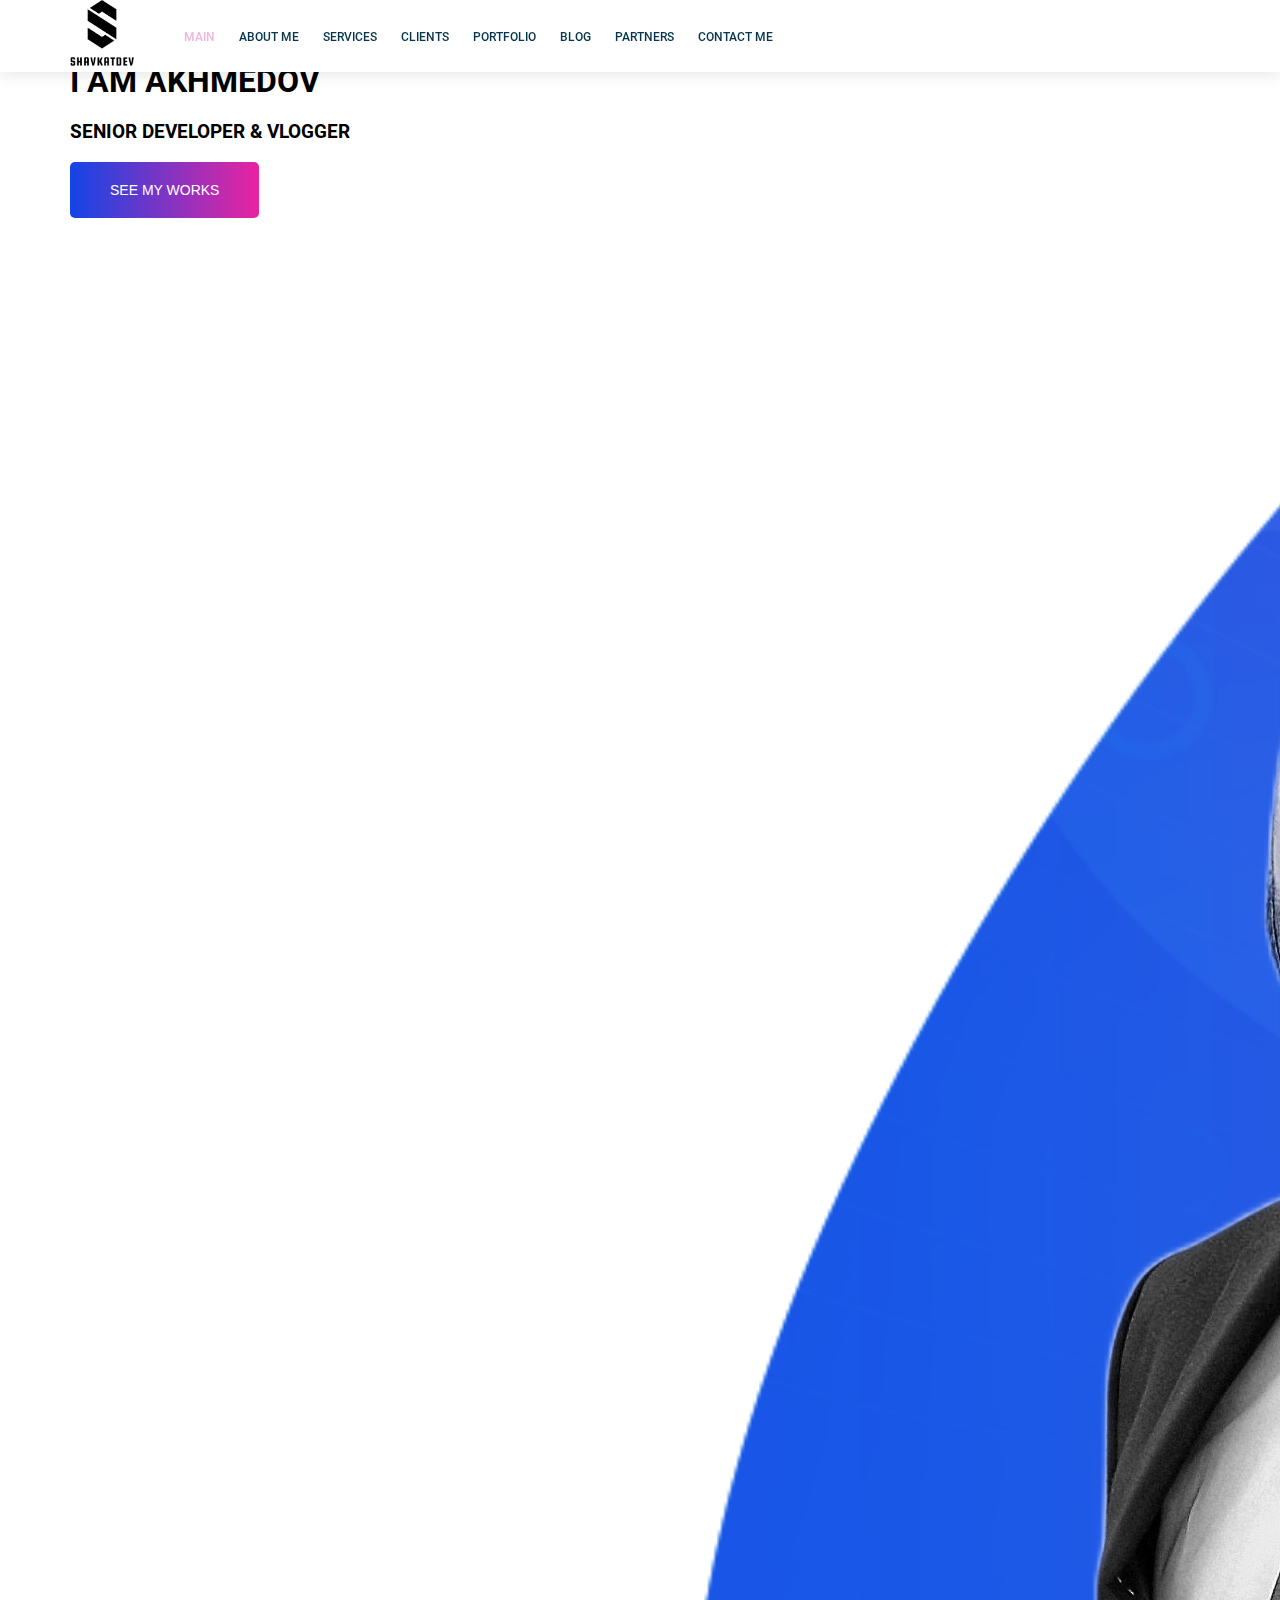
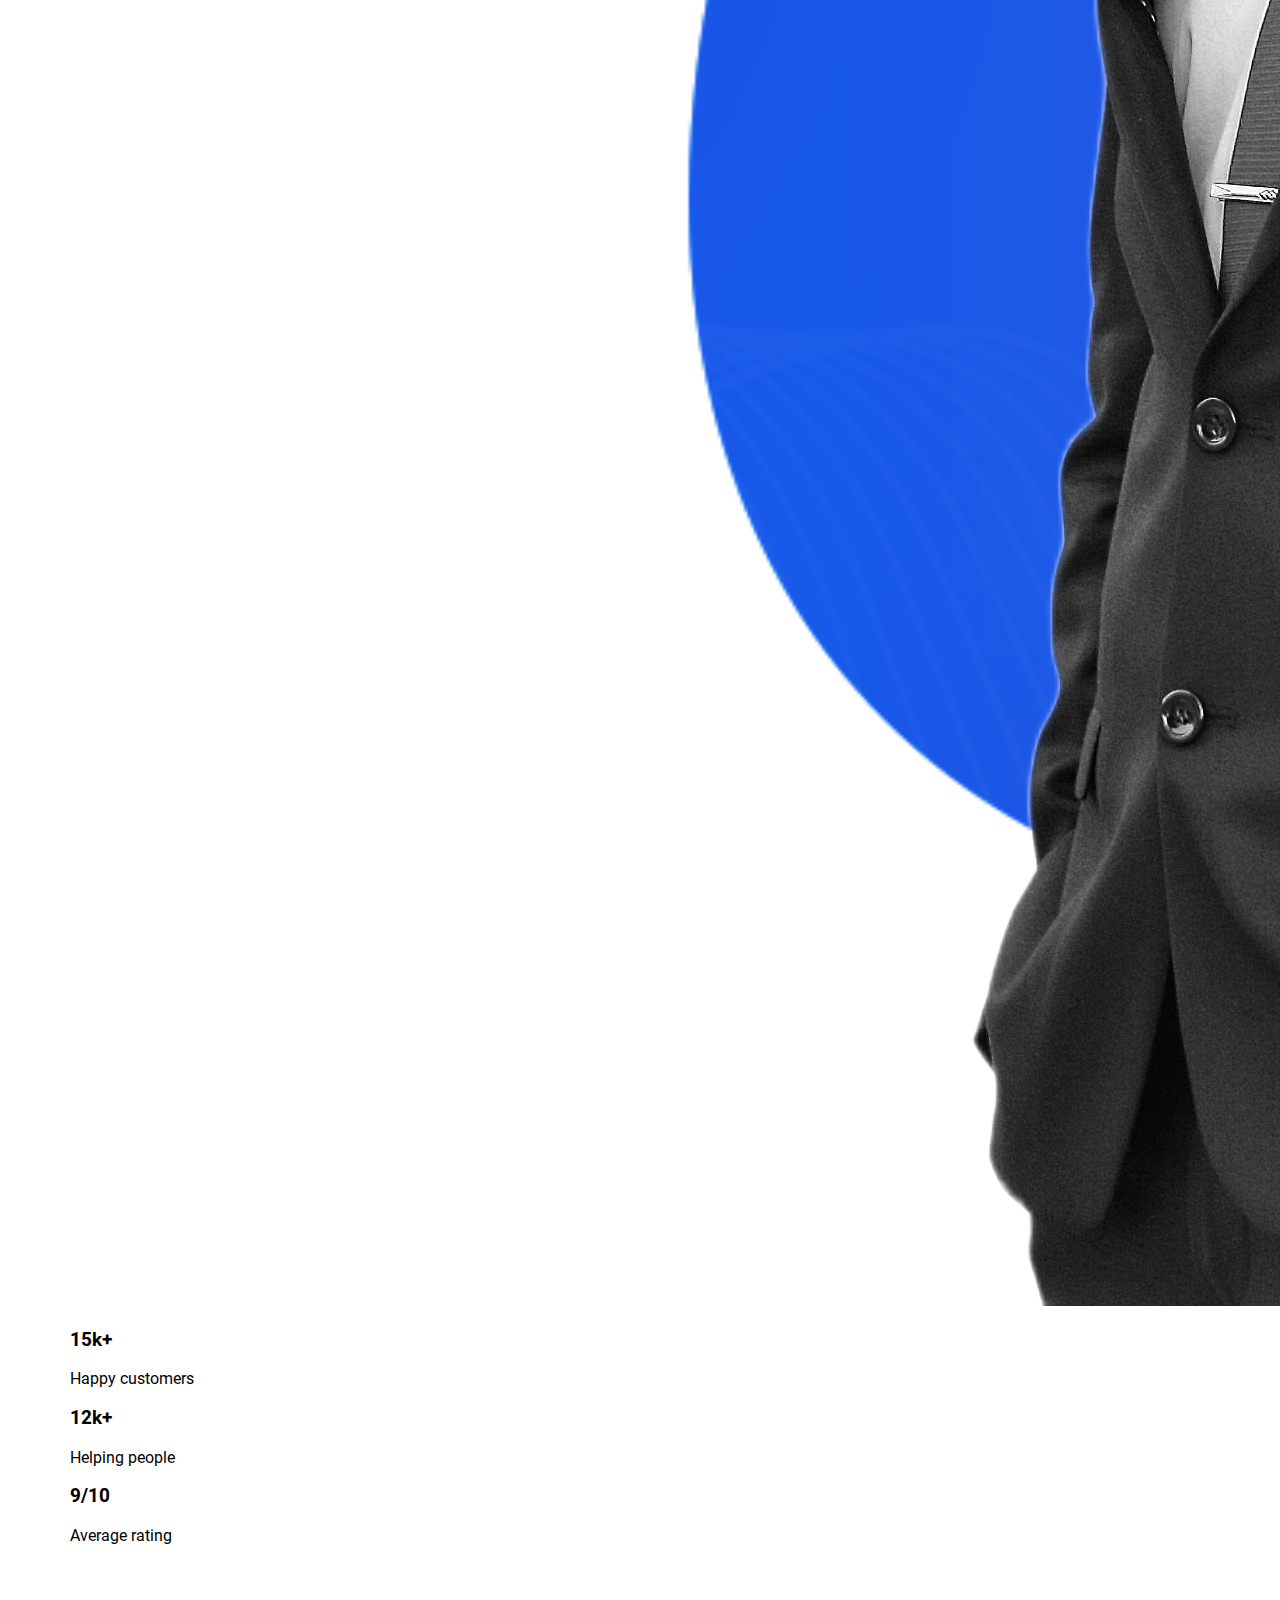
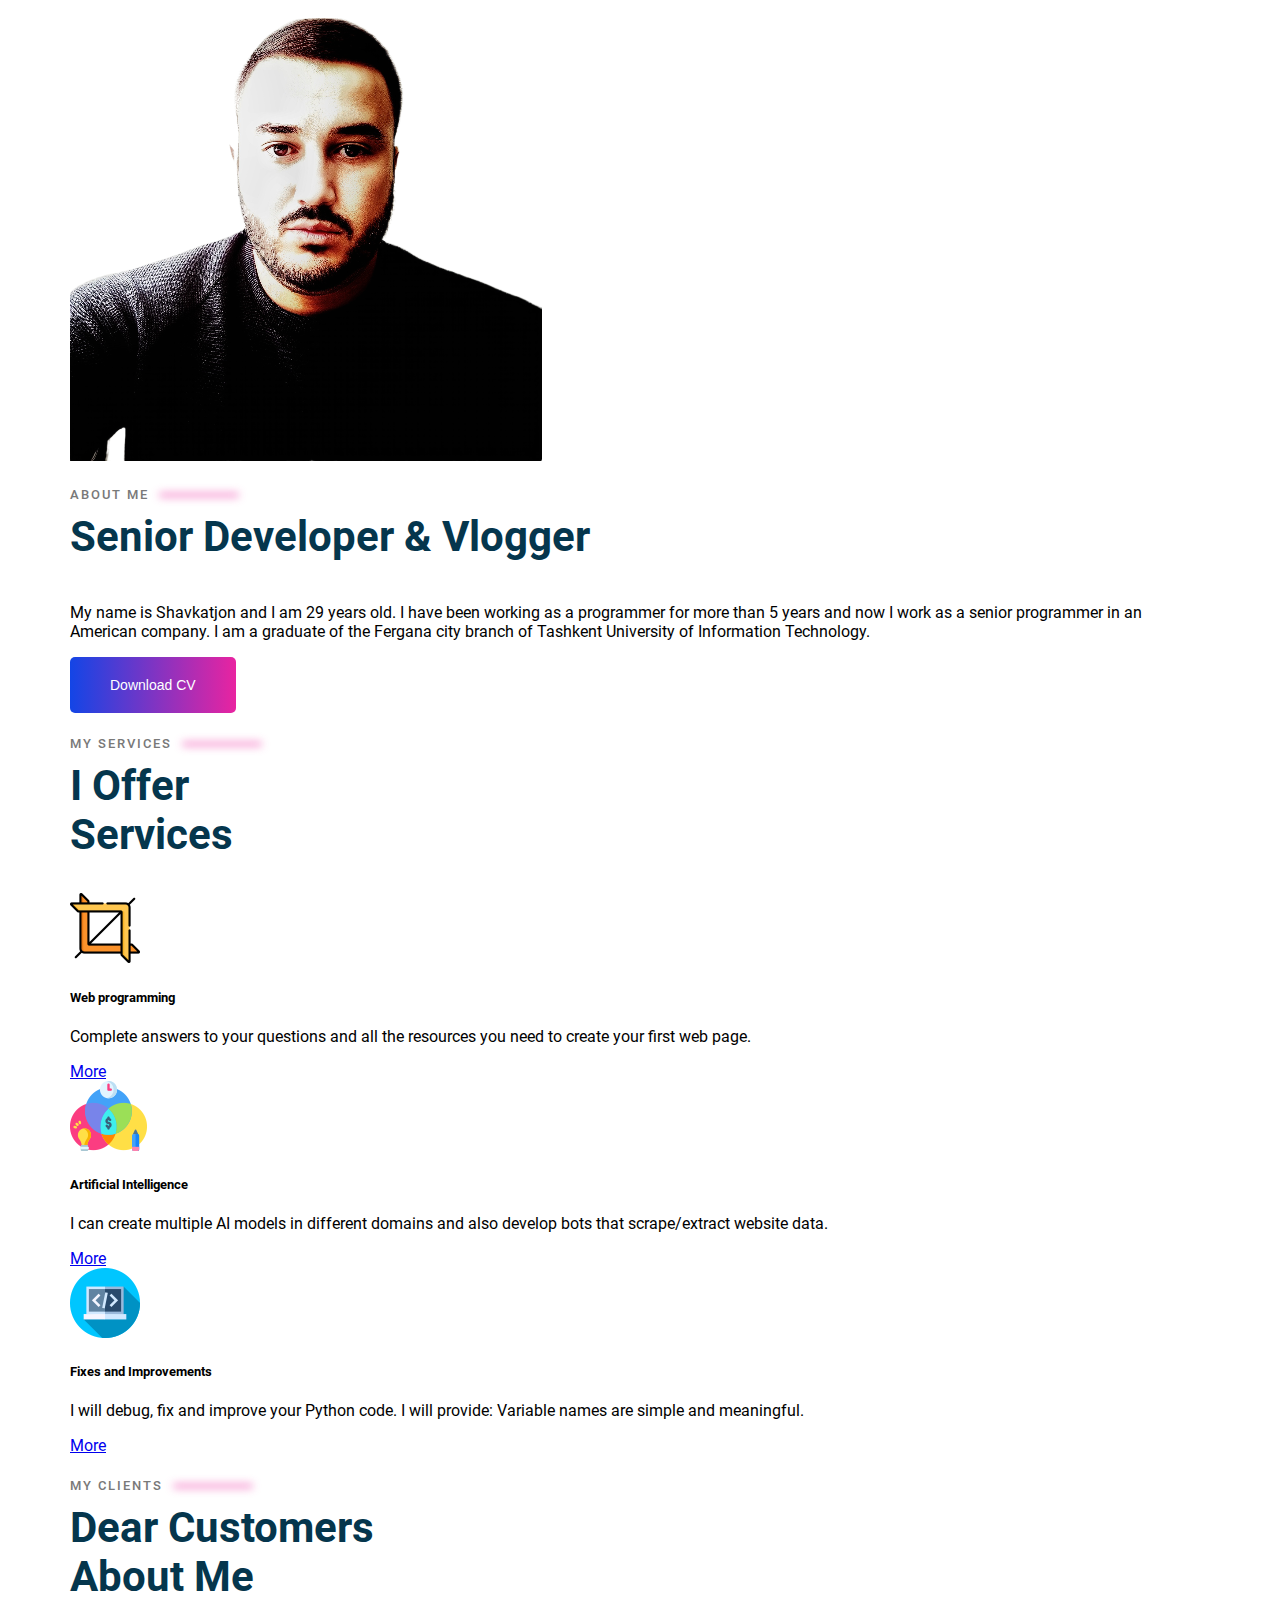
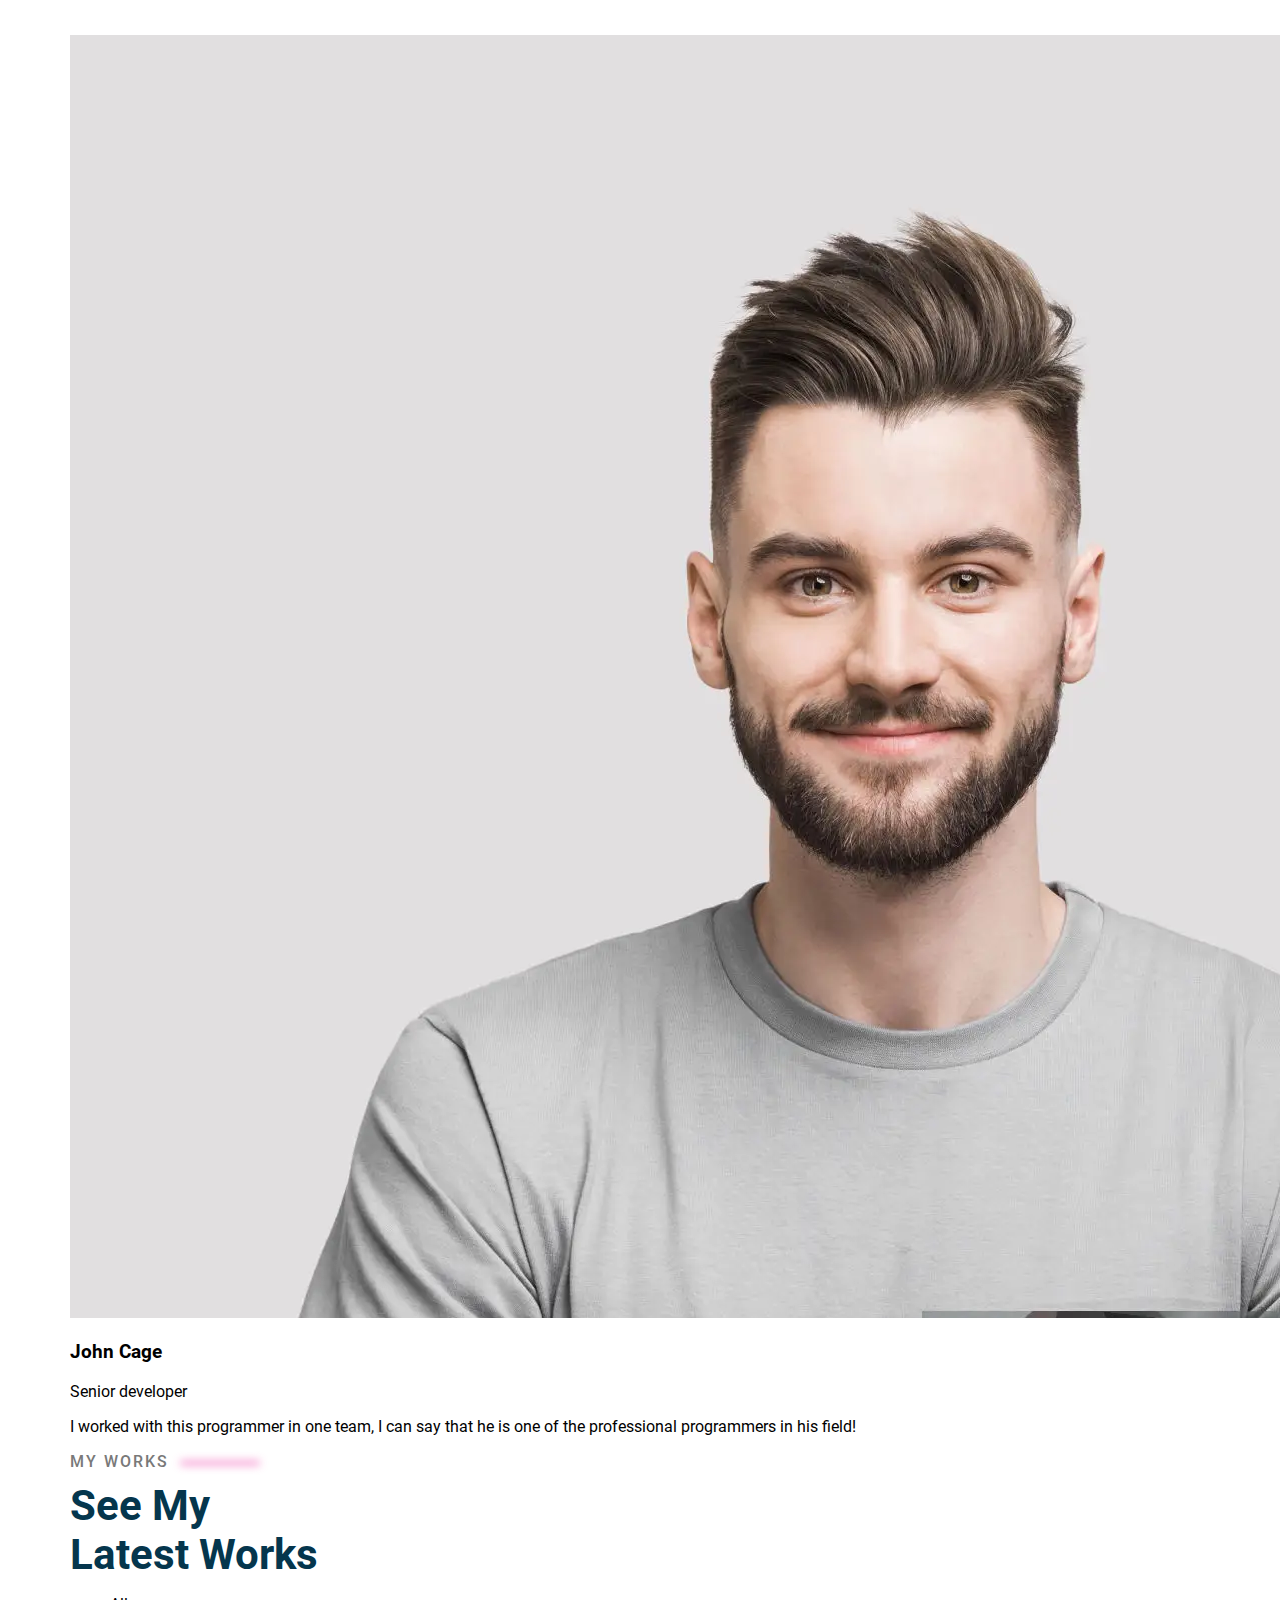
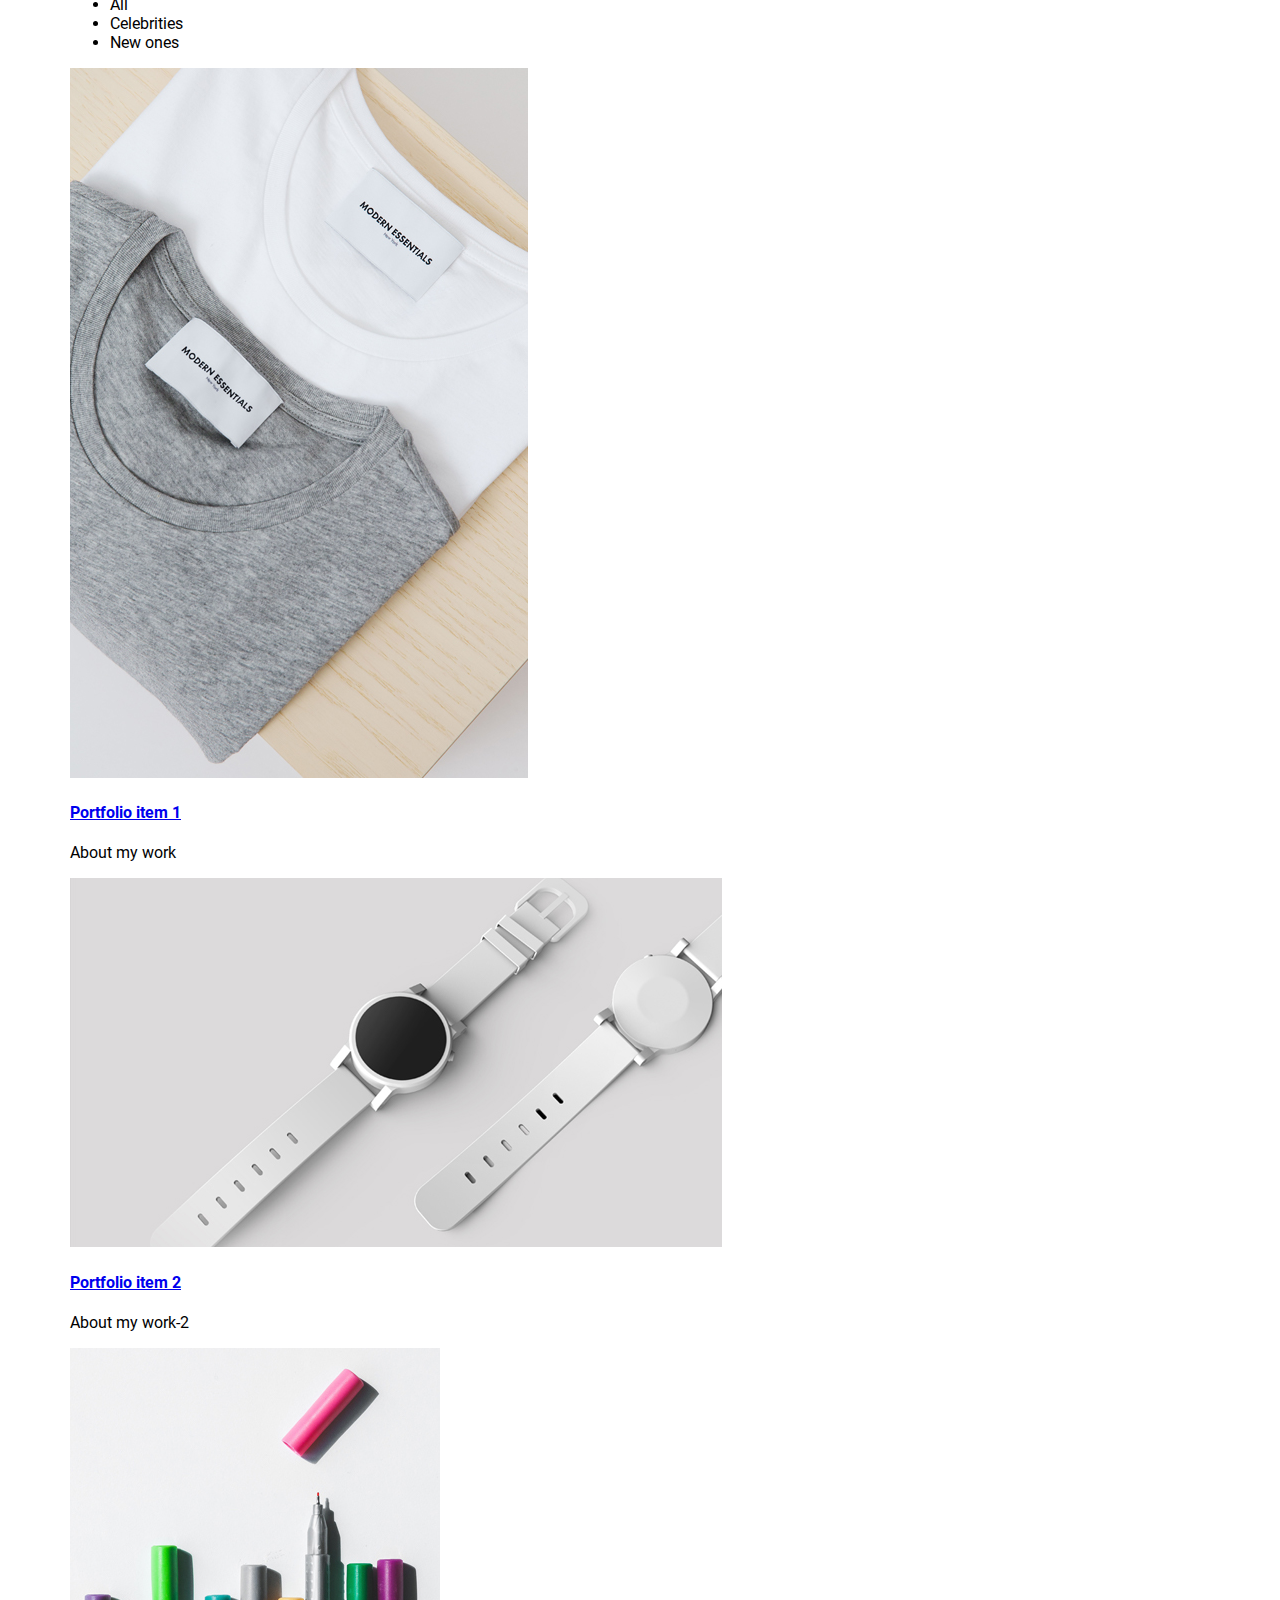
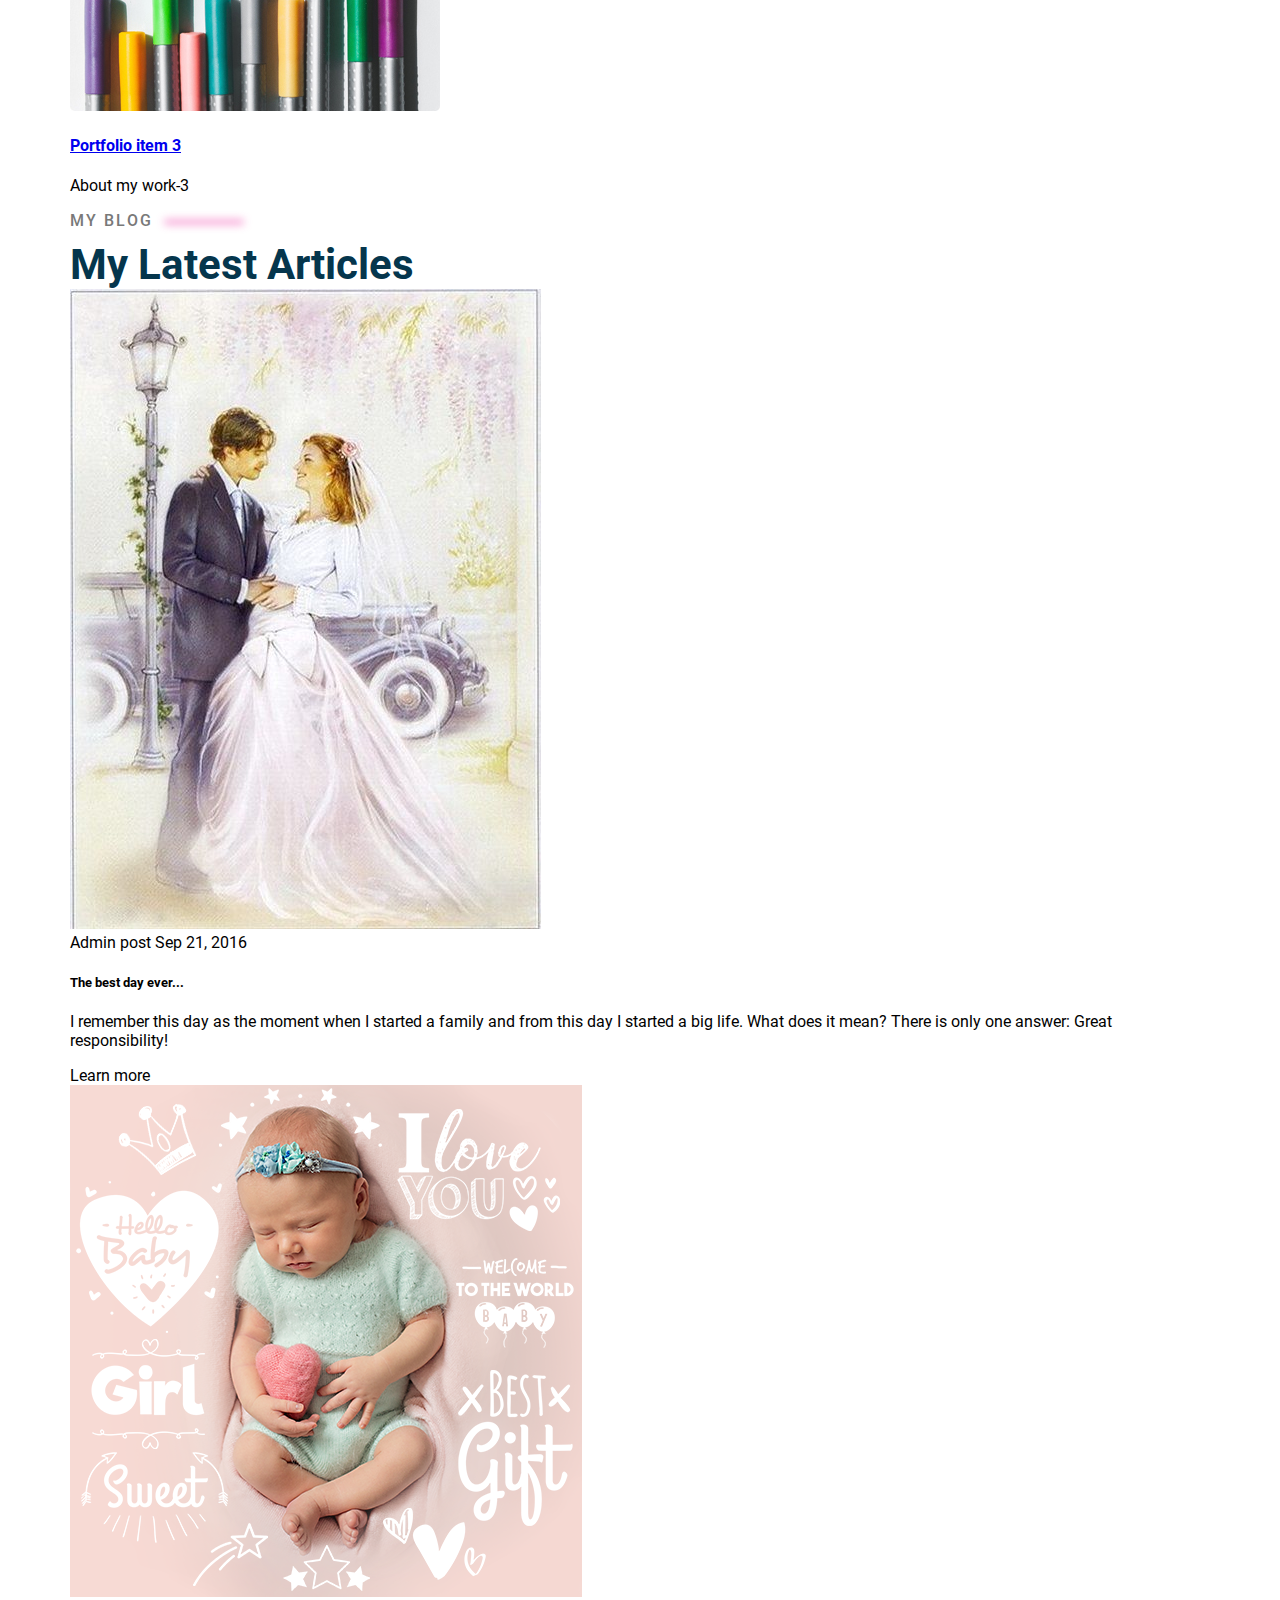
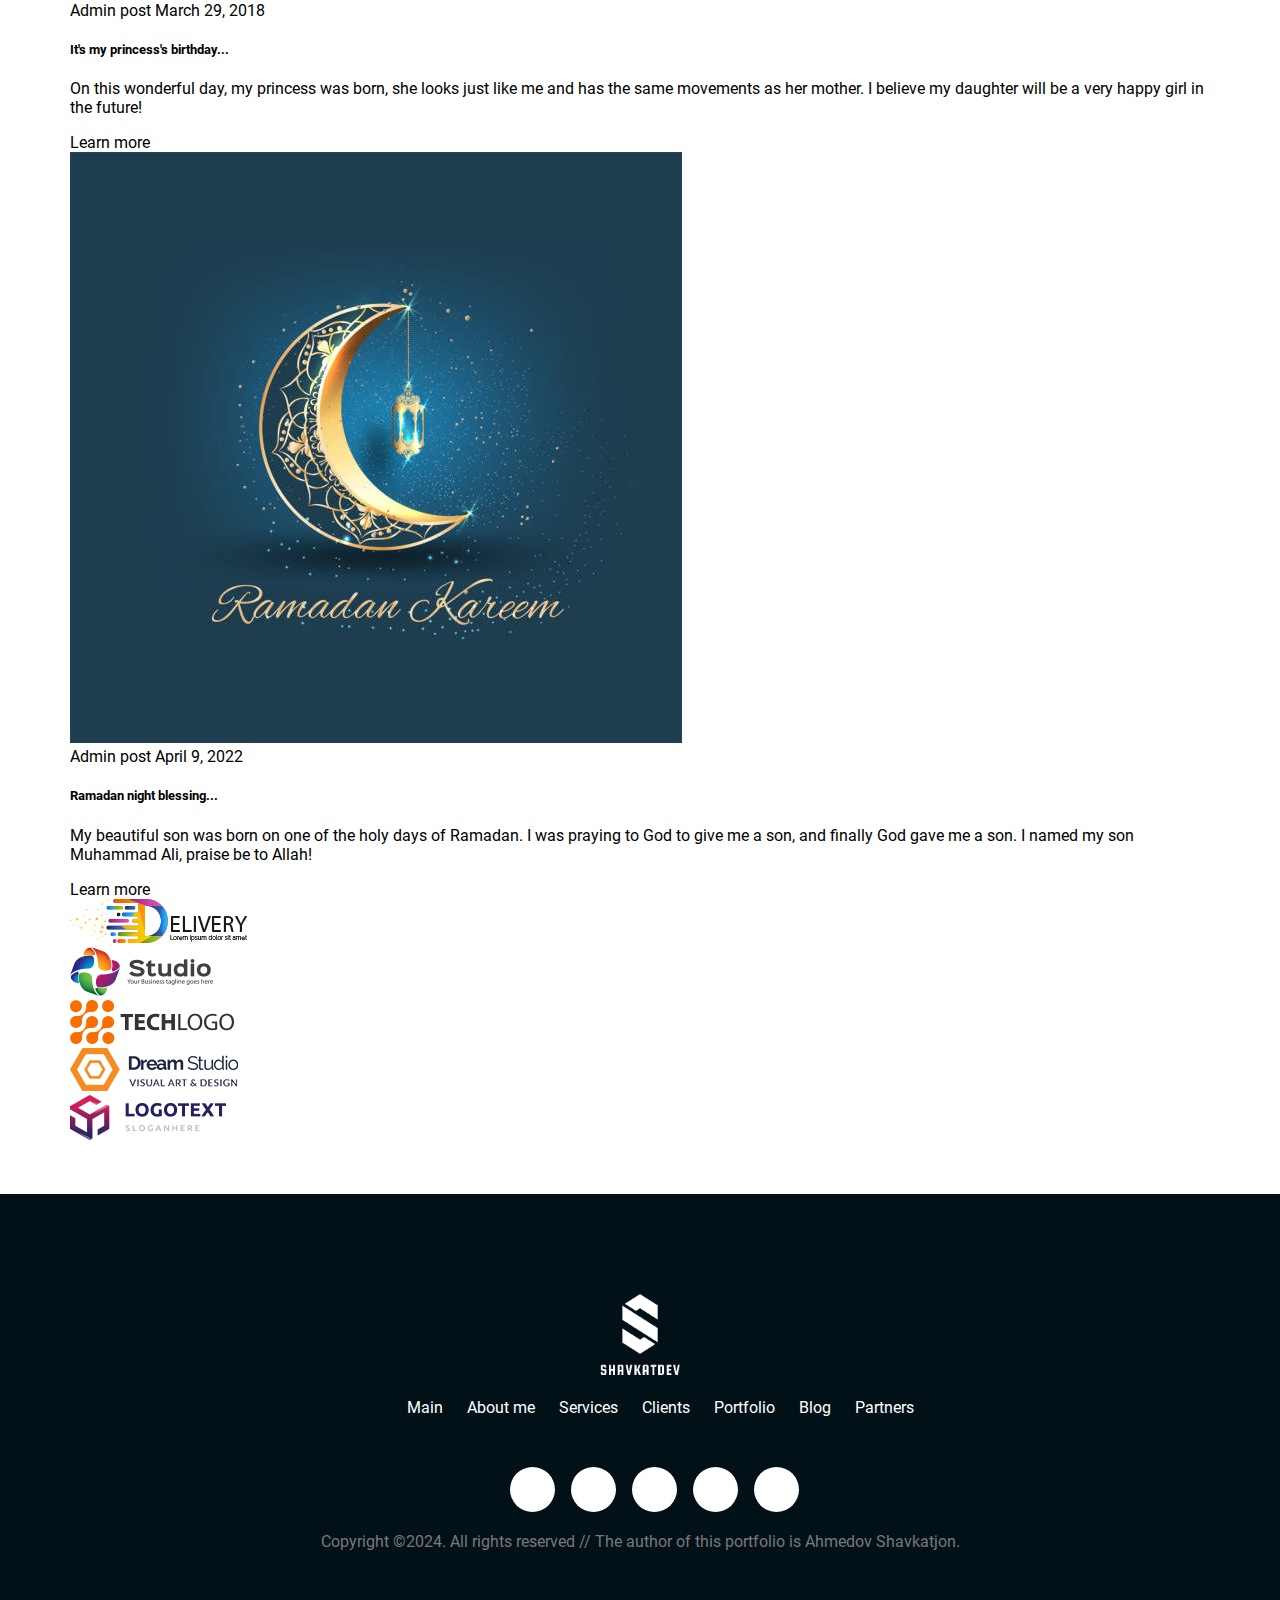
<file: index.html>
<!DOCTYPE html>
<html lang="en">
<head>
    <meta charset="UTF-8">
    <meta name="viewport" content="width=device-width, initial-scale=1.0">
    <title>Portfolio</title>
    <link rel="preconnect" href="https://fonts.googleapis.com">
    <link rel="stylesheet" href="https://cdnjs.cloudflare.com/ajax/libs/font-awesome/6.5.1/css/all.min.css" integrity="sha512-DTOQO9RWCH3ppGqcWaEA1BIZOC6xxalwEsw9c2QQeAIftl+Vegovlnee1c9QX4TctnWMn13TZye+giMm8e2LwA==" crossorigin="anonymous" referrerpolicy="no-referrer" />
    <link rel="stylesheet" href="/css/shared.css">
    <link rel="stylesheet" href="/css/main.css">
</head>
<body>
    <!--Header section-->
    <header class="main-header">
        <div class="container">
            <div class="main-header__brand">
                <a href="index.html">
                    <img src="/images/logo.png" alt="Logo">
                </a>
            </div>
            <nav class="main-navigation">
                <ul class="main-navigation__items">
                    <li class="main-navigation__item active">
                        <a href="/index.html">Main</a>
                    </li>
                    <li class="main-navigation__item">
                        <a href="#main-section">About me</a>
                    </li>
                    <li class="main-navigation__item">
                        <a href="#services">Services</a>
                    </li>
                    <li class="main-navigation__item">
                        <a href="#clients">Clients</a>
                    </li>
                    <li class="main-navigation__item">
                        <a href="#portfolio">Portfolio</a>
                    </li>
                    <li class="main-navigation__item">
                        <a href="#blog">Blog</a>
                    </li>
                    <li class="main-navigation__item">
                        <a href="#partners">Partners</a>
                    </li>
                    <li class="main-navigation__item">
                        <a href="/contact.html">Contact Me</a>
                    </li>
                </ul>
            </nav>
        </div>
    </header>
    <!--/Header section-->
    <!--Main section-->
    <div class="main-banner">
        <div class="container">
            <section id="main-section" class="main-section">
                <div class="main-section__info">
                    <h4 class="main-section__welcome to-uppercase">Hello everyone, friends!</h4>
                    <h1 class="main-section__introduction to-uppercase">I am Akhmedov</h1>
                    <h3 class="main-section__position to-uppercase">Senior developer & Vlogger</h3>
                    <div class="main-section__social-networks">
                        <a href="https://t.me/Ahmedov885">
                            <i class="fa-brands fa-telegram"></i>
                        </a>
                        <a href="https://www.instagram.com/shavkat885/">
                            <i class="fa-brands fa-instagram"></i>
                        </a>
                        <a href="https://www.linkedin.com/in/shavkatjon-ahmedov-79782a2bb/">
                            <i class="fa-brands fa-linkedin"></i>
                        </a>
                        <a href="https://discord.com/channels/@me">
                            <i class="fa-brands fa-discord"></i>
                        </a>
                        <a href="https://mail.google.com/mail/u/1/#inbox">
                            <i class="fa-solid fa-envelope"></i>
                        </a>
                    </div>
                    <button type="button" class="button main-section__action to-uppercase">
                        See my works
                    </button>
                </div>
                <div class="main-section__image">
                    <img src="/images/me.png" alt="My image">
                </div>
            </section>
            <div class="clearfix"></div>
        </div>
    </div>
    <!--/Main section-->
    <!--Statistics-->
    <div class="container">
        <section id="statistics" class="statistics">
            <div class="statistics__item">
                <h3 class="statistics__number">
                    15k+
                </h3>
                <p class="statistics__title">
                    Happy customers
                </p>
            </div>
            <div class="statistics__item">
                <h3 class="statistics__number">
                    12k+
                </h3>
                <p class="statistics__title">
                    Helping people
                </p>
            </div><div class="statistics__item">
                <h3 class="statistics__number">
                    9/10
                </h3>
                <p class="statistics__title">
                    Average rating
                </p>
            </div>
        </section>
    </div>
    <!--/Statistics-->
    <!--About me section-->
    <div class="container">
        <section id="about-me" class="about-me">
            <div class="about-me__image">
                <img src="/images/me5.png" alt="about me image">
            </div>
            <div class="about-me__info">
                <h5 class="section-subtitle">
                    About me
                    <span class="blur-line"></span>
                </h5>
                <h3 class="section-title">
                    Senior developer & Vlogger
                </h3>
                <p class="about-me__description">My name is Shavkatjon and I am 29 years old. I have been working as a programmer for more than 5 years and now I work as a senior programmer in an American company. I am a graduate of the Fergana city branch of Tashkent University of Information Technology.</p>
                <button type="button" class="button to-upporcase about-me__action">
                    Download CV
                </button>
            </div>
        </section>
    </div>
    <div class="clearfix"></div>
    <!--/About me section-->
    <!--Services section-->
    <div class="container">
        <section id="services" class="services">
            <h5 class="section-subtitle">
                My services
                <span class="blur-line"></span>
            </h5>
            <h2 class="section-title">
                I offer <br>
                services
            </h2>
            <div class="services__cards">
                <div class="service-card">
                    <img class="service-card__icon" src="/images/service-1.png" alt="Service 1">
                    <h5 class="service-card__title">Web programming</h5>
                    <p class="service-card__description">
                        Complete answers to your questions and all the resources you need to create your first web page.
                    </p>
                    <a href="#" class="service-card__link">
                        More
                    </a>
                </div>
                <div class="service-card">
                    <img class="service-card__icon" src="/images/service-2.png" alt="Service 1">
                    <h5 class="service-card__title">Artificial Intelligence</h5>
                    <p class="service-card__description">
                        I can create multiple AI models in different domains and also develop bots that scrape/extract website data.
                    </p>
                    <a href="#" class="service-card__link">
                        More
                    </a>
                </div>
                <div class="service-card">
                    <img class="service-card__icon" src="/images/service-3.png" alt="Service 1">
                    <h5 class="service-card__title">Fixes and Improvements</h5>
                    <p class="service-card__description">
                        I will debug, fix and improve your Python code. I will provide: Variable names are simple and meaningful.
                    </p>
                    <a href="#" class="service-card__link">
                        More
                    </a>
                </div>
            </div>
        </section>
    </div>
    <!--/Services section-->
    <!--Client section-->
    <div class="container">
        <section id="clients" class="clients">
            <h5 class="section-subtitle">
                My clients
                <span class="blur-line"></span>
            </h5>
            <h2 class="section-title">
                Dear customers<br>
                about me
            </h2>
            <div class="client-items">
                <div class="client-item">
                    <div class="client-item__image">
                        <img src="/images/client.png" alt="Client image">
                    </div>
                    <div class="client-item__info">
                        <h3 class="client-item__name">
                            John Cage
                        </h3>
                        <p class="client-item__position">
                            Senior developer
                        </p>
                        <p class="client-item__review">
                            I worked with this programmer in one team, I can say that he is one of the professional programmers in his field!
                        </p>
                        <div class="client-item__rate">
                            <i class="fa-solid fa-star"></i>
                            <i class="fa-solid fa-star"></i>
                            <i class="fa-solid fa-star"></i>
                            <i class="fa-solid fa-star"></i>
                            <i class="fa-solid fa-star"></i>
                        </div>
                    </div>
                </div>
            </div>
        </section>
    <div class="clearfix"></div>
    </div>
    <!--/Client section-->
    <!--Portfolio section-->
    <div class="container">
        <section id="portfolio" class="portfolio">
            <div class="section-subtitle">
                My works
                <span class="blur-line"></span>
            </div>
            <div class="section-title">
                See my <br>
                latest works
            </div>
            <ul class="portfolio-filters">
                <li class="active">
                    All
                </li>
                <li>
                    Celebrities
                </li>
                <li>
                    New ones
                </li>
            </ul>
            <div class="portfolio-items">
                <div class="portfolio-item portfolio-item-1">
                    <img src="/images/portfolio-1.jpg" alt="Portfolio image" class="portfolio-item__image">
                    <div class="portfolio-item__overlay"></div>
                    <div class="portfolio-item__info">
                        <h4>
                            <a href="#">Portfolio item 1</a>
                        </h4>
                        <p>
                            About my work
                        </p>
                    </div>
                </div>
                <div class="portfolio-item portfolio-item-2">
                    <img src="/images/portfolio-2.jpg" alt="Portfolio image 2" class="portfolio-item__image">
                    <div class="portfolio-item__overlay"></div>
                    <div class="portfolio-item__info">
                        <h4>
                            <a href="#">Portfolio item 2</a>
                        </h4>
                        <p>
                            About my work-2
                        </p>
                    </div>
                </div>
                <div class="portfolio-item portfolio-item-3">
                    <img src="/images/portfolio-3.jpg" alt="Portfolio image 3" class="portfolio-item__image">
                    <div class="portfolio-item__overlay"></div>
                    <div class="portfolio-item__info">
                        <h4>
                            <a href="#">Portfolio item 3</a>
                        </h4>
                        <p>
                            About my work-3
                        </p>
                    </div>
                </div>
            </div>
        </section>
    </div>
    <!--/Portfolio section-->
    <!--Blog section-->
    <div class="container">
        <section id="blog" class="blog">
            <div class="section-subtitle">
                My blog
                <span class="blur-line"></span>
            </div>
            <div class="section-title">
                My latest articles
            </div>
            <div class="blog-items">
                <div class="blog-item">
                    <div class="blog-item__image">
                        <img src="/images/day.jpg" alt="blog image 1" class="blog-image-1">
                    </div>
                    <div class="blog-item__info">
                        <div class="blog-item__main-info">
                            <span class="blog-item__author">
                                <i class="fa fa-user"></i>
                                Admin post
                            </span>
                            <span class="blog-item__date">
                                <i class="fa fa-calendar"></i>
                                Sep 21, 2016
                            </span>
                        </div>
                        <h5 class="blog-item__title">
                            The best day ever...
                        </h5>
                        <p class="blog-item__description">
                            I remember this day as the moment when I started a family and from this day I started a big life. What does it mean? There is only one answer: Great responsibility!
                        </p>
                        <a class="blog-item__learn-more">
                            Learn more
                        </a>
                    </div>
                </div>
                <div class="blog-item">
                    <div class="blog-item__image">
                        <img src="/images/unnamed.png" alt="blog image 1" class="blog-image-2">
                    </div>
                    <div class="blog-item__info">
                        <div class="blog-item__main-info">
                            <span class="blog-item__author">
                                <i class="fa fa-user"></i>
                                Admin post
                            </span>
                            <span class="blog-item__date">
                                <i class="fa fa-calendar"></i>
                                March 29, 2018
                            </span>
                        </div>
                        <h5 class="blog-item__title">
                            It's my princess's birthday...
                        </h5>
                        <p class="blog-item__description">
                            On this wonderful day, my princess was born, she looks just like me and has the same movements as her mother. I believe my daughter will be a very happy girl in the future!
                        </p>
                        <a class="blog-item__learn-more">
                            Learn more
                        </a>
                    </div>
                </div>
                <div class="blog-item">
                    <div class="blog-item__image blog3__image">
                        <img src="/images/ramadan.jpg" alt="blog image 1">
                    </div>
                    <div class="blog-item__info">
                        <div class="blog-item__main-info">
                            <span class="blog-item__author">
                                <i class="fa fa-user"></i>
                                Admin post
                            </span>
                            <span class="blog-item__date">
                                <i class="fa fa-calendar"></i>
                                April 9, 2022
                            </span>
                        </div>
                        <h5 class="blog-item__title">
                            Ramadan night blessing...
                        </h5>
                        <p class="blog-item__description">
                            My beautiful son was born on one of the holy days of Ramadan. I was praying to God to give me a son, and finally God gave me a son. I named my son Muhammad Ali, praise be to Allah!
                        </p>
                        <a class="blog-item__learn-more">
                            Learn more
                        </a>
                    </div>
                </div>
            </div>
        </section>
    </div>
    <!--/Blog section-->
    <!--Partners section-->
    <div class="container">
        <section id="partners" class="partners">
            <div class="partner">
                <img src="/images/partner-1.png" alt="partner-1">
            </div>
            <div class="partner">
                <img src="/images/partner-2.png" alt="partner-2">
            </div>
            <div class="partner">
                <img src="/images/partner-3.png" alt="partner-3">
            </div>
            <div class="partner">
                <img src="/images/partner-4.png" alt="partner-4">
            </div>
            <div class="partner">
                <img src="/images/partner-5.png" alt="partner-5">
            </div>
        </section>
    </div>
    <!--/Partners section-->
    <!--Footer section-->
    <footer class="footer">
        <div class="container">
            <div class="footer__brand">
                <img src="/images/logo white.png" alt="logo">
            </div>
            <nav class="footer__navigation">
                <ul class="footer__navigation-items">
                    <li class="footer__navigation-item">
                        <a href="#">Main</a>
                    </li>
                    <li class="footer__navigation-item">
                        <a href="#">About me</a>
                    </li>
                    <li class="footer__navigation-item">
                        <a href="#">Services</a>
                    </li>
                    <li class="footer__navigation-item">
                        <a href="#">Clients</a>
                    </li>
                    <li class="footer__navigation-item">
                        <a href="#">Portfolio</a>
                    </li>
                    <li class="footer__navigation-item">
                        <a href="#">Blog</a>
                    </li>
                    <li class="footer__navigation-item">
                        <a href="#">Partners</a>
                    </li>
                </ul>
            </nav>
            <ul class="footer__socials">
                <li class="footer__social">
                    <a href="#">
                        <i class="fab fa-telegram"></i>
                    </a>
                </li>
                <li class="footer__social">
                    <a href="#">
                        <i class="fab fa-instagram"></i>
                    </a>
                </li>
                <li class="footer__social">
                    <a href="#">
                        <i class="fa-brands fa-linkedin"></i>
                    </a>
                </li>
                <li class="footer__social">
                    <a href="#">
                        <i class="fa-brands fa-discord"></i>
                    </a>
                </li>
                <li class="footer__social">
                    <a href="#">
                        <i class="fa-solid fa-envelope"></i>
                    </a>
                </li>
            </ul>
            <p class="footer__text">
                Copyright ©2024. All rights reserved // The author of this portfolio is Ahmedov Shavkatjon.
            </p>
        </div>
    </footer>
    <!--/Footer section-->
</body>
</html>
</file>
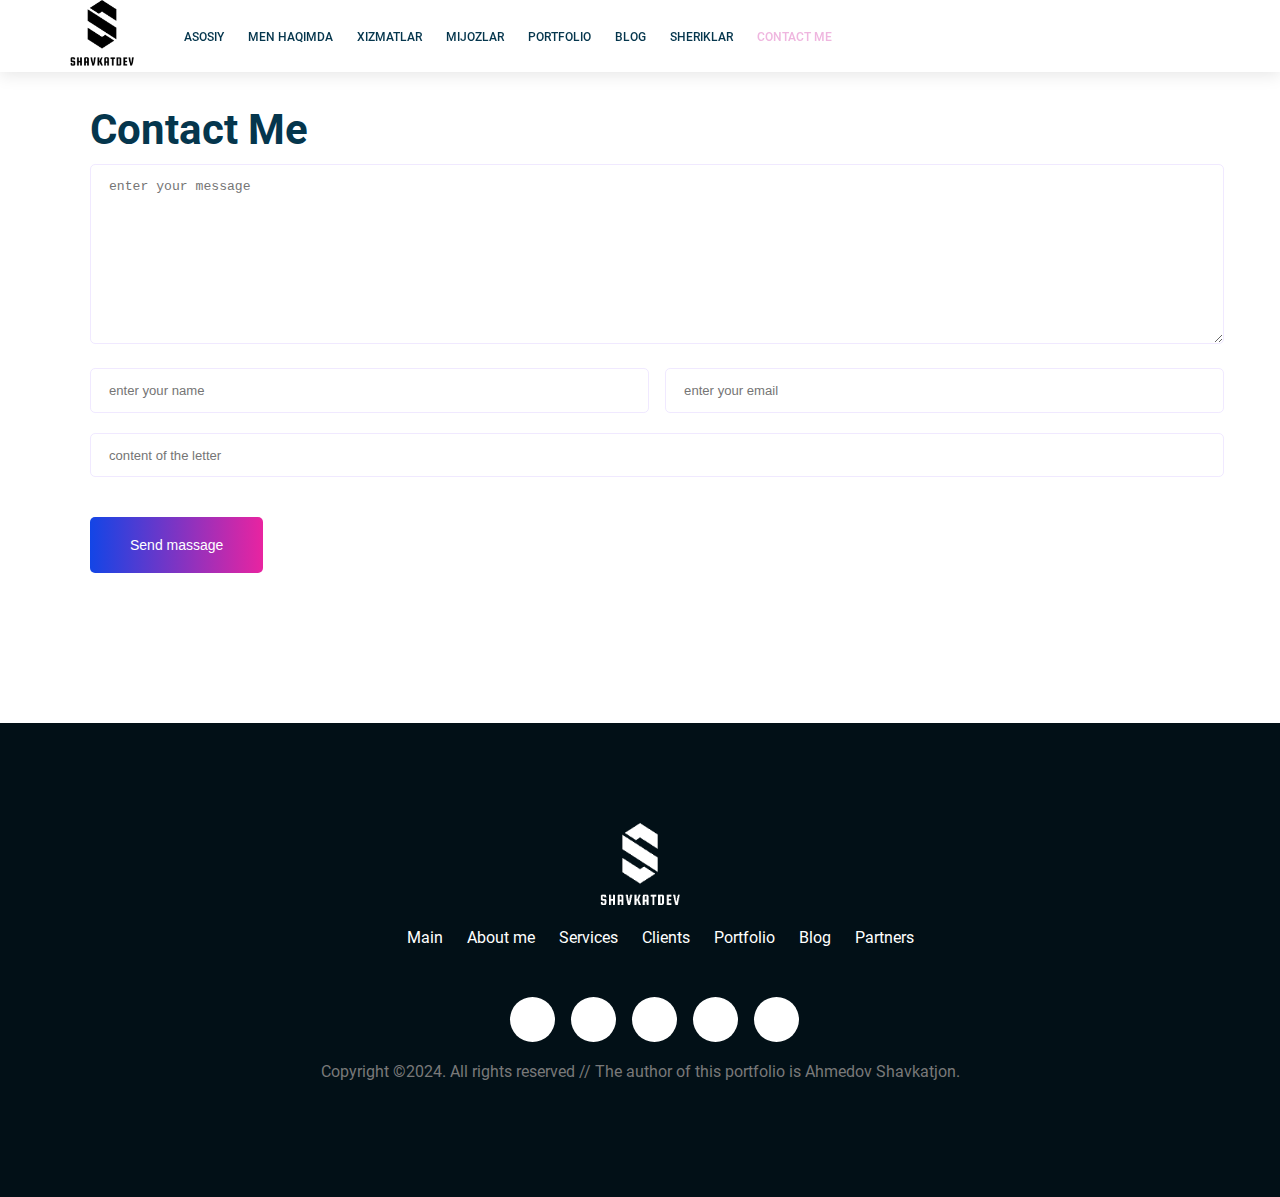
<file: contact.html>
<!DOCTYPE html>
<html lang="en">
<head>
    <meta charset="UTF-8">
    <meta name="viewport" content="width=device-width, initial-scale=1.0">
    <title>Portfolio-contact</title>
    <link rel="stylesheet" href="https://cdnjs.cloudflare.com/ajax/libs/font-awesome/6.5.1/css/all.min.css" integrity="sha512-DTOQO9RWCH3ppGqcWaEA1BIZOC6xxalwEsw9c2QQeAIftl+Vegovlnee1c9QX4TctnWMn13TZye+giMm8e2LwA==" crossorigin="anonymous" referrerpolicy="no-referrer" />
    <link rel="stylesheet" href="/css/shared.css">
    <link rel="stylesheet" href="/css/contact.css">
</head>
<body>
    <!--Header section-->
    <header class="main-header">
        <div class="container">
            <div class="main-header__brand">
                <a href="index.html">
                    <img src="/images/logo.png" alt="Logo">
                </a>
            </div>
            <nav class="main-navigation">
                <ul class="main-navigation__items">
                    <li class="main-navigation__item">
                        <a href="/index.html">Asosiy</a>
                    </li>
                    <li class="main-navigation__item">
                        <a href="#">Men haqimda</a>
                    </li>
                    <li class="main-navigation__item">
                        <a href="#">Xizmatlar</a>
                    </li>
                    <li class="main-navigation__item">
                        <a href="#">Mijozlar</a>
                    </li>
                    <li class="main-navigation__item">
                        <a href="#">Portfolio</a>
                    </li>
                    <li class="main-navigation__item">
                        <a href="#">Blog</a>
                    </li>
                    <li class="main-navigation__item">
                        <a href="#">Sheriklar</a>
                    </li>
                    <li class="main-navigation__item active">
                        <a href="/contact.html">Contact Me</a>
                    </li>
                </ul>
            </nav>
        </div>
    </header>
    <!--/Header section-->
    <div class="container">
        <section class="contact">
            <div class="section-title">
                Contact me
            </div>
            <form action="/server.php" method="get">
                <textarea name="message" id="" rows="10" placeholder="enter your message"></textarea>
                <div class="half-flex">
                    <div class="contact__firstname">
                        <input type="text" placeholder="enter your name" name="firstname">
                    </div>
                    <div class="contact__email">
                        <input type="email" placeholder="enter your email" name="email">
                    </div>
                </div>
                <input type="text" name="subject" placeholder="content of the letter">
                <button class="button contact__send" type="submit">Send massage</button>
            </form>
        </section>
    </div>
    <!--Footer section-->
    <footer class="footer">
        <div class="container">
            <div class="footer__brand">
                <img src="/images/logo white.png" alt="logo">
            </div>    
            <nav class="footer__navigation">
                <ul class="footer__navigation-items">
                    <li class="footer__navigation-item">
                        <a href="#">Main</a>
                    </li>
                    <li class="footer__navigation-item">
                        <a href="#">About me</a>
                    </li>
                    <li class="footer__navigation-item">
                        <a href="#">Services</a>
                    </li>
                    <li class="footer__navigation-item">
                        <a href="#">Clients</a>
                    </li>
                    <li class="footer__navigation-item">
                        <a href="#">Portfolio</a>
                    </li>
                    <li class="footer__navigation-item">
                        <a href="#">Blog</a>
                    </li>
                    <li class="footer__navigation-item">
                        <a href="#">Partners</a>
                    </li>
                </ul>
            </nav>
            <ul class="footer__socials">
                <li class="footer__social">
                    <a href="#">
                        <i class="fab fa-telegram"></i>
                    </a>
                </li>
                <li class="footer__social">
                    <a href="#">
                        <i class="fab fa-instagram"></i>
                    </a>
                </li>
                <li class="footer__social">
                    <a href="#">
                        <i class="fa-brands fa-linkedin"></i>
                    </a>
                </li>
                <li class="footer__social">
                    <a href="#">
                        <i class="fa-brands fa-discord"></i>
                    </a>
                </li>
                <li class="footer__social">
                    <a href="#">
                        <i class="fa-solid fa-envelope"></i>
                    </a>
                </li>
            </ul>
            <p class="footer__text">
                Copyright ©2024. All rights reserved // The author of this portfolio is Ahmedov Shavkatjon.
            </p>
        </div>
    </footer>
    <!--/Footer section-->
</body>
</html>
</file>
<file: css/shared.css>
@font-face {
    font-family: 'Roboto';
    src: url(/fonts/Roboto/Roboto-Regular.ttf);
}
@font-face {
    font-family: 'Roboto';
    src: url(/fonts/Roboto/Roboto-Italic.ttf);
    font-style: italic;
}
@font-face {
    font-family: 'Roboto';
    src: url(/fonts/Roboto/Roboto-Bold.ttf);
    font-weight: bold;
}
@font-face {
    font-family: 'Roboto';
    src: url(/fonts/Roboto/Roboto-Light.ttf);
    font-weight: 100;
}
@font-face {
    font-family: 'Roboto';
    src: url(/fonts/Roboto/Roboto-Medium.ttf);
    font-weight: 500;
}
@font-face {
    font-family: 'Roboto';
    src: url(/fonts/Roboto/Roboto-MediumItalic.ttf);
    font-weight: 500;
    font-style: italic;
}
@font-face {
    font-family: 'Roboto';
    src: url(/fonts/Roboto/Roboto-BoldItalic.ttf);
    font-weight: bold;
    font-style: italic;
}
/*Asosiy style*/
html {
    scroll-behavior: smooth;
}
body {
    font-family: 'Roboto', sans-serif;
    margin: 0;
}
a {
    transition: all 0.3s ease-in-out;
}
.container {
    width: 1140px;
    margin: 0 auto;
}
.to-uppercase {
    text-transform: uppercase;
}
.clearfix {
    clear: both;
}
.section-subtitle {
    letter-spacing: 2px;
    font-weight: 500;
    margin-bottom: 0.625rem;
    color: #797979;
    text-transform: uppercase;
}
.section-title {
    margin-top: 0.3125rem;
    font-size: 2.625rem;
    font-weight: 700;
    text-transform: capitalize;
    color: #05364d;
}
.button {
    border: none;
    background: linear-gradient(to right, #1345e6 0%, #ed239f 51%, #1345e6 100%);
    background-size: 200% auto;
    color: white;
    font-weight: 500;
    font-size: 0.875rem;
    padding: 1.25rem 2.5rem;
    cursor: pointer;
    border-radius: 5px;
    transition: all 0.3s ease-in-out;
}
.button:hover {
    background-position: right center;
}
.blur-line {
    display: inline-block;
    position: relative;
    top: -2px;
    margin-left: 0.3125rem;
    width: 80px;
    height: 4px;
    background-color: rgba(237, 35, 159, 0.6);
    filter: blur(4px);
    border-radius: 4px;
}
/*main header styles*/
.main-banner {
    background: url('../images/main-banner.png') no-repeat top center;
    background-position: center;
    background-size: cover;
    min-height: 890px;
}
.main-header {
    position: fixed;
    top: 0;
    left: 0;
    width: 100%;
    background-color: white;
    box-shadow: 0px 3px 16px 0px rgb(0 0 0 / 10%);
    z-index: 10;
}
.main-header .container {
    display: flex;
    align-items: center;
}
.main-header__brand img {
    width: 64px;
}

.main-navigation__item {
    display: inline-block;
    padding: 0.625rem;
}
.main-navigation__item a {
    color: #05364d;
    text-decoration: none;
    text-transform: uppercase;
    font-size: 0.75rem;
    font-weight: 500;
}
.main-navigation__item a:hover {
    color: #efb6df;
}
.main-navigation__item.active a {
    color: #efb6df;
}
/*footer section style*/
.footer {
    padding: 100px 0;
    margin-top: 50px;
    background-color: #021017;
    text-align: center;
}
.footer__brand img {
    width: 80px;
}
.footer__navigation-items {
    margin-bottom: 50px;
}
.footer__navigation-item {
    display: inline-block;
    padding: 0 10px;
}
.footer__navigation-item a {
    color: white;
    text-decoration: none;
}
.footer__socials {
    list-style: none;
}
.footer__social {
    display: inline-block;
    width: 45px;
    height: 45px;
    line-height: 45px;
    text-align: center;
    background: #ffffff;
    border-radius: 36px;
    color: #05364d;
    font-size: 1rem;
    margin-right: 12px;
}
.footer__social a {
    color: #021017;
}
.footer__text {
    color: #797979;
}
.footer__social:hover {
    background: linear-gradient(90deg, #1345e6 0%, #ed239f 100%);
}
.footer__social:hover i {
    color: white;
}
/*media qismi planshetga*/
@media only screen and (max-width: 991px) {
    .container {
        width: 95%;
    }
    /*main navigation section*/
    .main-navigation {
        display: none;
    }
     /*main section*/
     .main-navigation {
        display: none;
    }
    /*footer section */
    .footer__navigation {
        display: none;
    } 
}
/*media qismi telfonga*/
@media only screen and (max-width: 767px) {
    .container {
        width: 92%;
    }
}
</file>
<file: css/main.css>
/*# sourceMappingURL=main.css.map */
</file>
<file: css/contact.css>
.contact {
    padding: 6.25rem 1.25rem;
}
textarea, input {
    width: 100%;
    padding: 0.87rem;
    margin-top: 0.625rem;
    margin-bottom: 0.625rem;
    border: 1px solid #f0e9ff;
    border-radius: 0.32rem;
    padding-left: 1.125rem;
    font-size: 0.82rem;
    background: transparent;
    color: #495057;
}
textarea:focus,
input:focus {
    outline: 0;
}
.half-flex {
    display: flex;
}
.contact__firstname{
    padding-right: 1.57rem;
    flex: 1;
}
.contact__email {
    padding-left: 1.57rem;
    flex: 1;
}
.contact__send {
    margin-top: 1.875rem;
}
/*planshet va telfonlar uchun*/
@media only screen and (max-width) {
    .half-flex {
        flex-direction: column;
    }
    .contact__firstname, .contact__email {
        padding: 0;
    }
}
</file>
